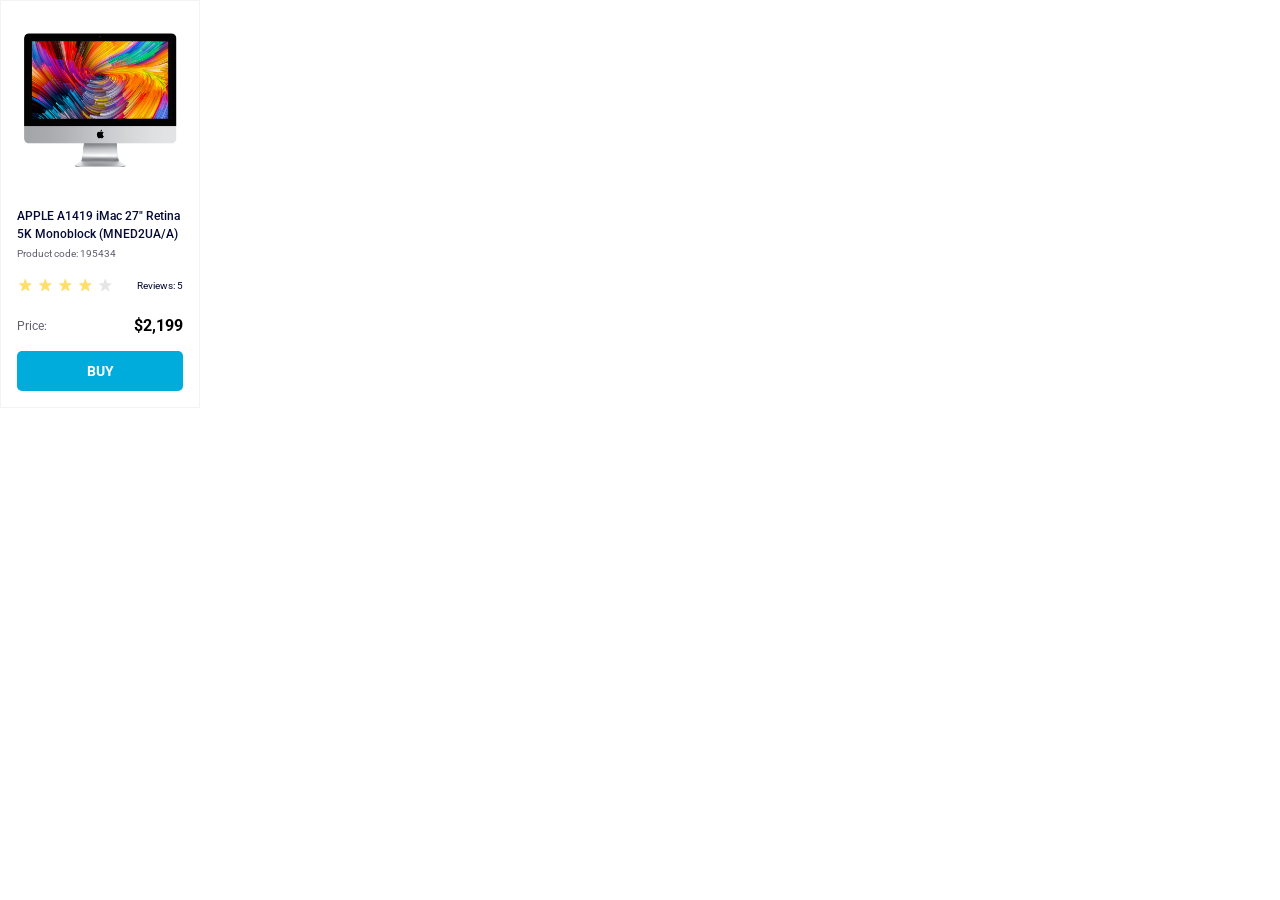
<file: index.html>
<!doctype html><html lang="en"><head><meta charset="utf-8"><meta name="viewport" content="width=device-width, initial-scale=1.0"><title>Product cards</title><link rel="stylesheet" href="index.09289d14.css"><link rel="preconnect" href="https://fonts.googleapis.com"><link rel="preconnect" href="https://fonts.gstatic.com" crossorigin><link href="https://fonts.googleapis.com/css2?family=Roboto:ital,wght@0,100..900;1,100..900&display=swap" rel="stylesheet"></head><body> <div class="card" data-qa="card"> <img src="imac.202c52ff.jpeg" alt="Imac" class="card__img"> <div class="card__information"> <h1 class="card__title"> APPLE A1419 iMac 27" Retina 5K Monoblock (MNED2UA/A) </h1> <p class="card__code">Product code: 195434</p> </div> <div class="card__starsrew"> <div class="stars stars--4"> <span class="stars__star"></span> <span class="stars__star"></span> <span class="stars__star"></span> <span class="stars__star"></span> <span class="stars__star"></span> </div> <p class="card__reviews">Reviews: 5</p> </div> <div class="card__price"> <p class="card__price-text">Price:</p> <p class="card__price-amount">$2,199</p> </div> <a href="#" class="card__button-buy" data-qa="hover"> buy </a> </div> </body></html>
</file>
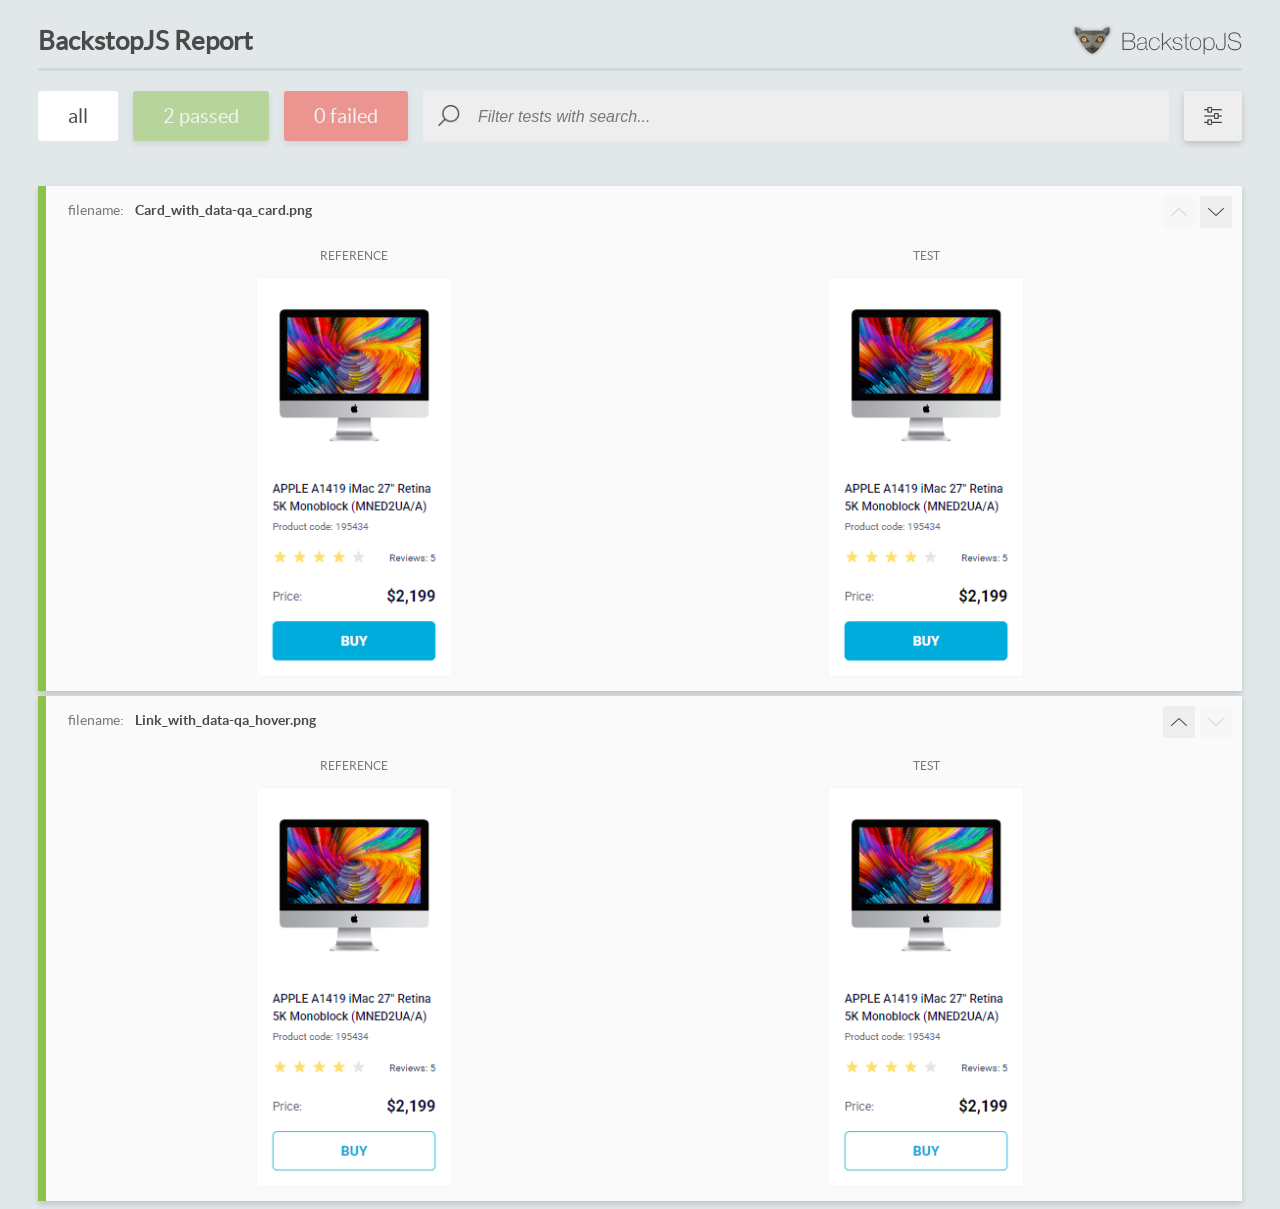
<file: report/html_report/index.html>
<!DOCTYPE html>
<html>
  <head>
    <meta charset="utf-8">
    <!-- Disable Cache -->
    <meta http-equiv="Cache-Control" content="no-cache, no-store, must-revalidate">
    <meta http-equiv="Pragma" content="no-cache">
    <meta http-equiv="Expires" content="0">

    <title>BackstopJS Report</title>

    <style>
      @font-face {
          font-family: 'latoregular';
          src: url('./assets/fonts/lato-regular-webfont.woff2') format('woff2'),
              url('./assets/fonts/lato-regular-webfont.woff') format('woff');
          font-weight: 400;
          font-style: normal;
      }
      @font-face {
          font-family: 'latobold';
          src: url('./assets/fonts/lato-bold-webfont.woff2') format('woff2'),
              url('./assets/fonts/lato-bold-webfont.woff') format('woff');
          font-weight: 700;
          font-style: normal;
      }

      .ReactModal__Body--open {
          overflow: hidden;
      }
      .ReactModal__Body--open .header {
        display: none;
      }

    </style>
  </head>
  <body style="background-color: #E2E7EA">
    <div id="root">

    </div>
    <script>
      function report (report) { // eslint-disable-line no-unused-vars
        window.tests = report;
      }
    </script>
    <script src="config.js"></script>
    <script src="index_bundle.js"></script>
  </body>
</html>
</file>
<file: index.09289d14.css>
.stars{align-items:center;display:flex}.stars__star{background-image:url(star.822d561e.svg);background-position:50%;background-repeat:no-repeat;width:16px;height:16px;margin-right:4px}.stars--1 .stars__star:first-child,.stars--2 .stars__star:first-child,.stars--2 .stars__star:nth-child(2),.stars--3 .stars__star:first-child,.stars--3 .stars__star:nth-child(2),.stars--3 .stars__star:nth-child(3),.stars--4 .stars__star:first-child,.stars--4 .stars__star:nth-child(2),.stars--4 .stars__star:nth-child(3),.stars--4 .stars__star:nth-child(4),.stars--5 .stars__star:first-child,.stars--5 .stars__star:nth-child(2),.stars--5 .stars__star:nth-child(3),.stars--5 .stars__star:nth-child(4),.stars--5 .stars__star:nth-child(5){background-image:url(star-active.edda4c43.svg)}.stars__star:last-child{margin-right:0}.card{box-sizing:border-box;background-color:#fff;border:1px solid #f3f3f3;flex-direction:column;align-items:center;width:200px;padding:32px 16px 16px;display:flex}.card__img{width:160px;height:134px;margin-bottom:40px}.card__information{justify-content:space-between;width:100%;display:inline}.card__title{letter-spacing:0;color:#060b35;margin:0;font-family:Roboto,sans-serif;font-size:12px;font-weight:500;line-height:18px}.card__code{color:#616070;margin:4px 0 0;font-family:Roboto,sans-serif;font-size:10px;font-weight:400;line-height:14px}.card__starsrew{justify-content:space-between;align-items:center;gap:17px;width:100%;margin-top:16px;display:flex}.card__reviews{text-align:right;vertical-align:bottom;color:#060b35;align-self:flex-end;width:100%;margin:0;font-family:Roboto,sans-serif;font-size:10px;font-weight:400;line-height:14px}.card__price{justify-content:space-between;align-items:flex-end;gap:85px;width:100%;margin-top:24px;display:flex}.card__price-text{vertical-align:bottom;color:#616070;margin:0;font-family:Roboto,sans-serif;font-size:12px;font-weight:400;line-height:18px}.card__price-amount{vertical-align:bottom;margin:0;font-family:Roboto,sans-serif;font-size:16px;font-weight:700;line-height:18px}.card__button-buy{box-sizing:border-box;text-transform:uppercase;color:#fff;background-color:#00acdc;border:1px solid #0000;border-radius:5px;justify-content:center;align-items:center;width:166px;height:40px;margin-top:16px;font-family:Roboto,sans-serif;font-size:14px;font-weight:700;line-height:16px;text-decoration:none;display:flex}.card__button-buy:hover{color:#00acdc;background-color:#fff;border:1px solid #00acdc}body{margin:0}
/*# sourceMappingURL=index.09289d14.css.map */
</file>
